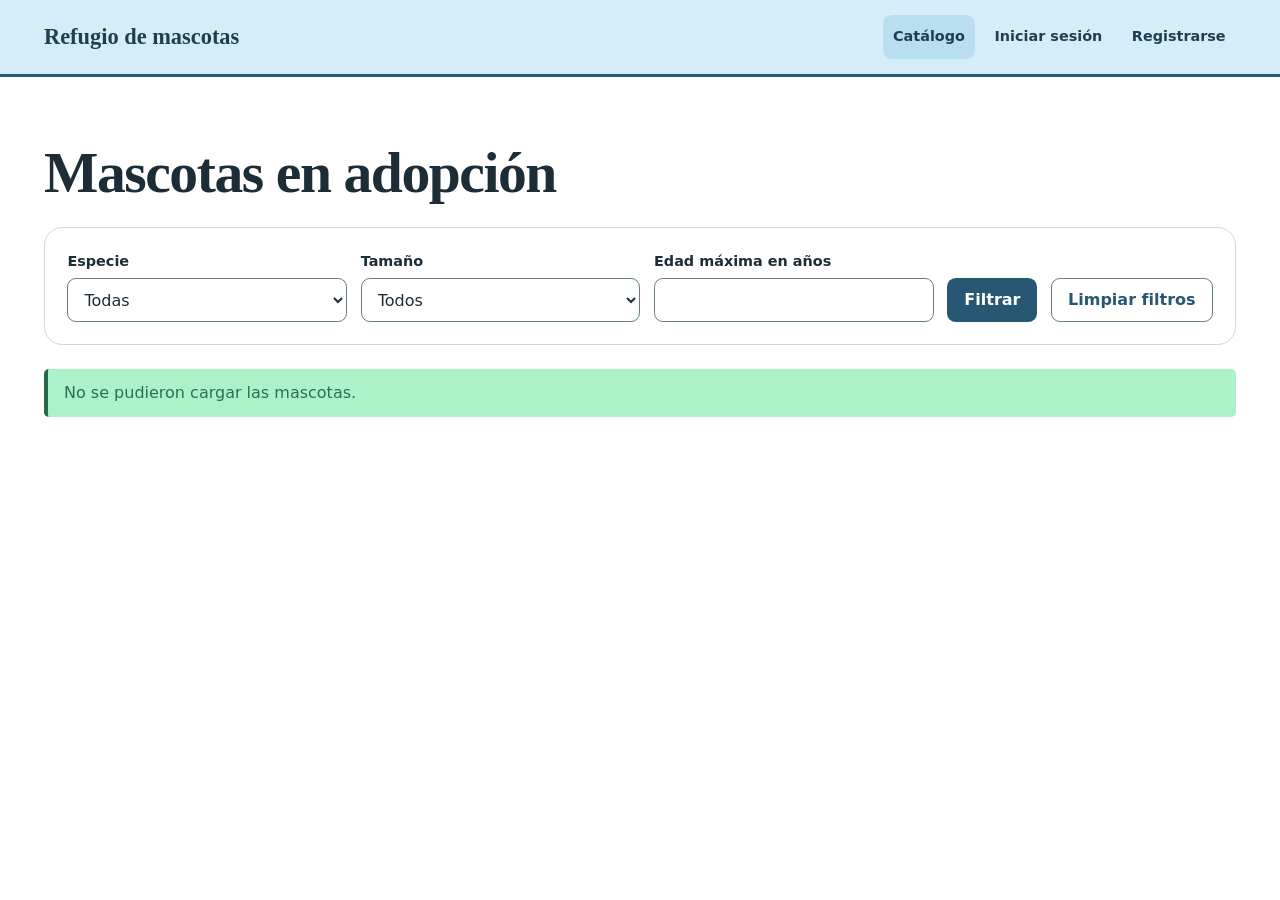
<file: html/index.html>
<!DOCTYPE html>
<html lang="es">

<head>
    <meta charset="UTF-8">
    <meta name="viewport" content="width=device-width, initial-scale=1.0">
    <script src="../js/catalogo.js" defer></script>
    <link rel="stylesheet" href="../css/index.css">
    <title>Mascotas en adopción | Refugio de mascotas</title>
</head>

<body>
    <header>
        <p>Refugio de mascotas</p>

        <nav aria-label="Menú principal">
            <a href="index.html" aria-current="page">Catálogo</a>
            <a href="login.html" id="enlace-login">Iniciar sesión</a>
            <a href="register.html" id="enlace-registro">Registrarse</a>
            <a href="admin.html" id="enlace-admin" hidden>Administración</a>
            <button type="button" id="cerrar-sesion" hidden>Cerrar sesión</button>
        </nav>
    </header>

    <main>
        <h1>Mascotas en adopción</h1>

        <form id="form-filtros">
            <div>
                <label for="filtro-especie">Especie</label>
                <select id="filtro-especie" name="especie">
                    <option value="">Todas</option>
                    <option value="perro">Perro</option>
                    <option value="gato">Gato</option>
                </select>
            </div>

            <div>
                <label for="filtro-tamano">Tamaño</label>
                <select id="filtro-tamano" name="tamano">
                    <option value="">Todos</option>
                    <option value="pequeno">Pequeño</option>
                    <option value="mediano">Mediano</option>
                    <option value="grande">Grande</option>
                </select>
            </div>

            <div>
                <label for="filtro-edad">Edad máxima en años</label>
                <input type="number" id="filtro-edad" name="edad" min="0" step="any">
            </div>

            <button type="submit">Filtrar</button>
            <button type="reset">Limpiar filtros</button>
        </form>

        <p id="mensaje-catalogo" role="status"></p>

        <div id="lista-mascotas"></div>

        <template id="plantilla-mascota">
            <article class="tarjeta-mascota">
                <img class="mascota-foto" alt="" loading="lazy">
                <h2 class="mascota-nombre"></h2>
                <p class="mascota-especie"></p>
                <p class="mascota-edad"></p>
                <p class="mascota-tamano"></p>
                <p class="mascota-vacuna"></p>
                <button type="button" class="boton-postular">Postularme</button>
            </article>
        </template>

        <dialog id="dialogo-postulacion" aria-labelledby="titulo-postulacion">
            <h2 id="titulo-postulacion">Confirmar postulación</h2>
            <p>Vas a solicitar la adopción de <strong id="nombre-postulacion"></strong>.</p>

            <form id="form-postulacion">
                <button type="submit" id="confirmar-postulacion">Enviar solicitud</button>
                <button type="button" id="cancelar-postulacion">Cancelar</button>
            </form>

            <p id="mensaje-postulacion" role="status"></p>
        </dialog>
    </main>
</body>

</html>
</file>
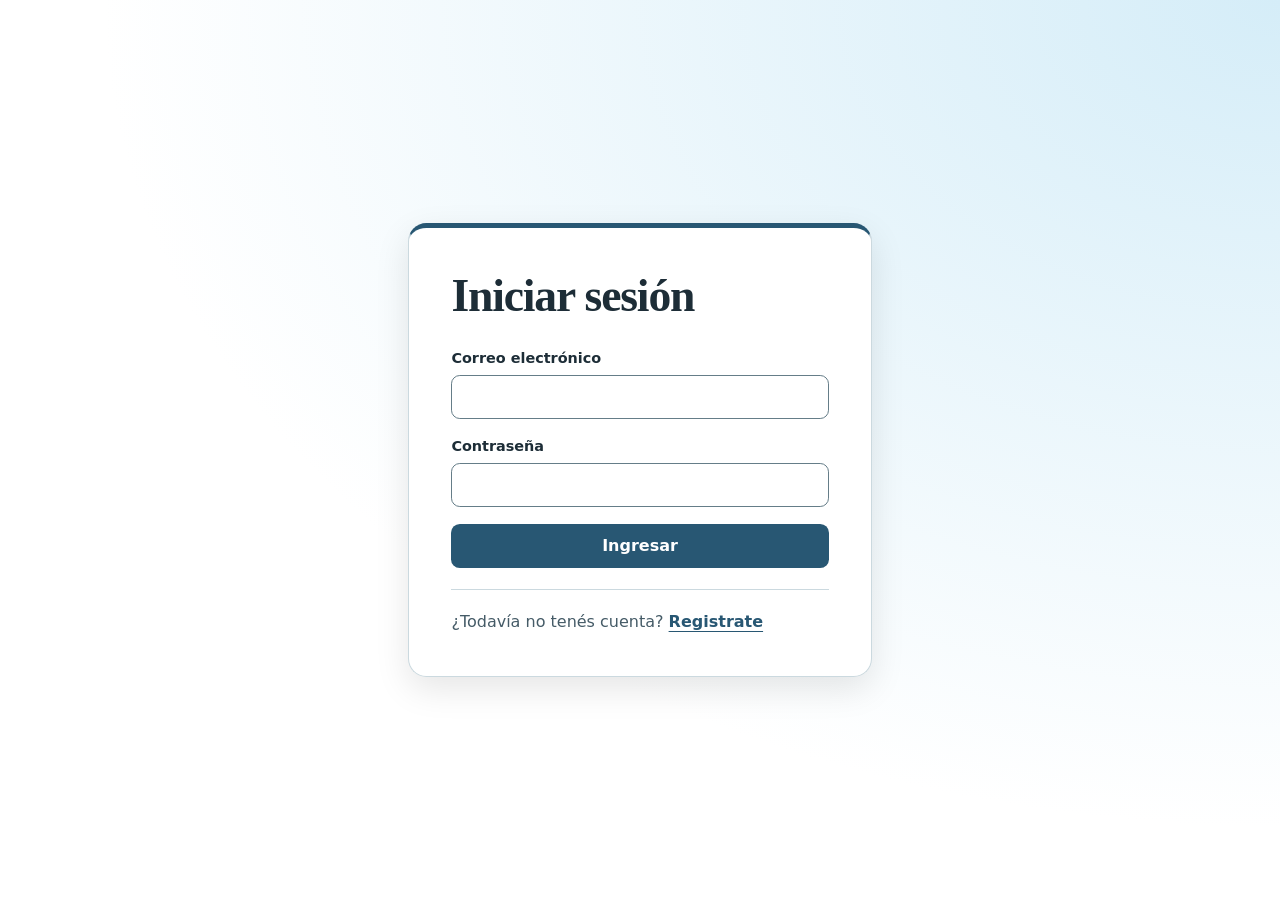
<file: html/admin.html>
<!DOCTYPE html>
<html lang="es">

<head>
    <meta charset="UTF-8">
    <meta name="viewport" content="width=device-width, initial-scale=1.0">
    <title>Administración | Refugio de mascotas</title>
    <script src="../js/admin.js" defer></script>
    <link rel="stylesheet" href="../css/admin.css">
</head>

<body>
    <header>
        <h1>Panel de administración</h1>

        <nav aria-label="Menú de administración">
            <a href="#mascotas">Mascotas</a>
            <a href="#solicitudes">Solicitudes</a>
            <a href="#usuarios">Usuarios</a>
            <a href="#dashboard">Dashboard</a>
            <a href="index.html">Ver catálogo</a>
        </nav>


        <button type="button" id="cerrar-sesion">Cerrar sesión</button>
    </header>

    <main>
        <p id="mensaje-admin" role="status"></p>

        <section id="mascotas">
            <h2>Gestión de mascotas</h2>

            <form id="form-mascota" method="post">
                <input type="hidden" id="mascota-id" name="id">

                <div>
                    <label for="mascota-nombre">Nombre</label>
                    <input type="text" id="mascota-nombre" name="nombre" required>
                </div>

                <div>
                    <label for="mascota-especie">Especie</label>
                    <select id="mascota-especie" name="especie" required>
                        <option value="">Elegí una especie</option>
                        <option value="perro">Perro</option>
                        <option value="gato">Gato</option>
                    </select>
                </div>

                <div>
                    <label for="mascota-edad">Edad en años</label>
                    <input type="number" id="mascota-edad" name="edad" min="0" step="any" required>
                </div>

                <div>
                    <label for="mascota-tamano">Tamaño</label>
                    <select id="mascota-tamano" name="tamano" required>
                        <option value="">Elegí un tamaño</option>
                        <option value="pequeno">Pequeño</option>
                        <option value="mediano">Mediano</option>
                        <option value="grande">Grande</option>
                    </select>
                </div>

                <div>
                    <label for="mascota-foto">URL de la foto</label>
                    <input type="url" id="mascota-foto" name="foto" required>
                </div>

                <div>
                    <label>
                        <input type="checkbox" name="vacuna">
                        Vacunada
                    </label>

                    <label>
                        <input type="checkbox" name="disponible" checked>
                        Disponible para adopción
                    </label>
                </div>

                <button type="submit">Guardar mascota</button>
                <button type="reset">Limpiar formulario</button>
            </form>

            <table>
                <caption>Mascotas del refugio</caption>
                <thead>
                    <tr>
                        <th scope="col">Nombre</th>
                        <th scope="col">Especie</th>
                        <th scope="col">Edad</th>
                        <th scope="col">Tamaño</th>
                        <th scope="col">Disponibilidad</th>
                        <th scope="col">Acciones</th>
                    </tr>
                </thead>
                <tbody id="lista-mascotas"></tbody>
            </table>
        </section>

        <section id="solicitudes">
            <h2>Solicitudes de adopción</h2>

            <table>
                <caption>Postulaciones recibidas</caption>
                <thead>
                    <tr>
                        <th scope="col">Solicitante</th>
                        <th scope="col">Correo</th>
                        <th scope="col">Mascota</th>
                        <th scope="col">Fecha</th>
                        <th scope="col">Estado</th>
                        <th scope="col">Acciones</th>
                    </tr>
                </thead>
                <tbody id="lista-solicitudes"></tbody>
            </table>
        </section>

        <section id="usuarios">
            <h2>Gestión de usuarios</h2>

            <h3>Crear usuario</h3>
            <form id="form-usuario" method="post">
                <div>
                    <label for="usuario-nombre">Nombre completo</label>
                    <input type="text" id="usuario-nombre" name="nombre" required>
                </div>

                <div>
                    <label for="usuario-email">Correo electrónico</label>
                    <input type="email" id="usuario-email" name="email" required>
                </div>

                <div>
                    <label for="usuario-password">Contraseña</label>
                    <input type="password" id="usuario-password" name="password" autocomplete="new-password" required>
                </div>

                <div>
                    <label for="usuario-role">Rol</label>
                    <select id="usuario-role" name="role">
                        <option value="USUARIO">Usuario</option>
                        <option value="ADMIN">Administrador</option>
                    </select>
                </div>

                <button type="submit">Crear usuario</button>
            </form>

            <h3>Cambiar contraseña</h3>
            <form id="form-cambiar-password" method="post">
                <div>
                    <label for="usuario-seleccionado">Usuario</label>
                    <select id="usuario-seleccionado" name="userId" required>
                        <option value="">Elegí un usuario</option>
                    </select>
                </div>

                <div>
                    <label for="nueva-password">Nueva contraseña</label>
                    <input type="password" id="nueva-password" name="password" autocomplete="new-password" required>
                </div>

                <button type="submit">Cambiar contraseña</button>
            </form>
        </section>

        <section id="dashboard">
            <h2>Dashboard</h2>
            <h3>Solicitudes por estado</h3>
            <label for="filtro-dashboard">Estado de las solicitudes</label>
            <select id="filtro-dashboard">
                <option value="">Todos los estados</option>
                <option value="En revisión">En revisión</option>
                <option value="Aprobada">Aprobada</option>
                <option value="Rechazada">Rechazada</option>
            </select>

            <p id="resumen-dashboard" role="status"></p>
            <canvas id="grafico-solicitudes" aria-label="Gráfico de solicitudes por estado" role="img"></canvas>
        </section>
    </main>
</body>

</html>
</file>
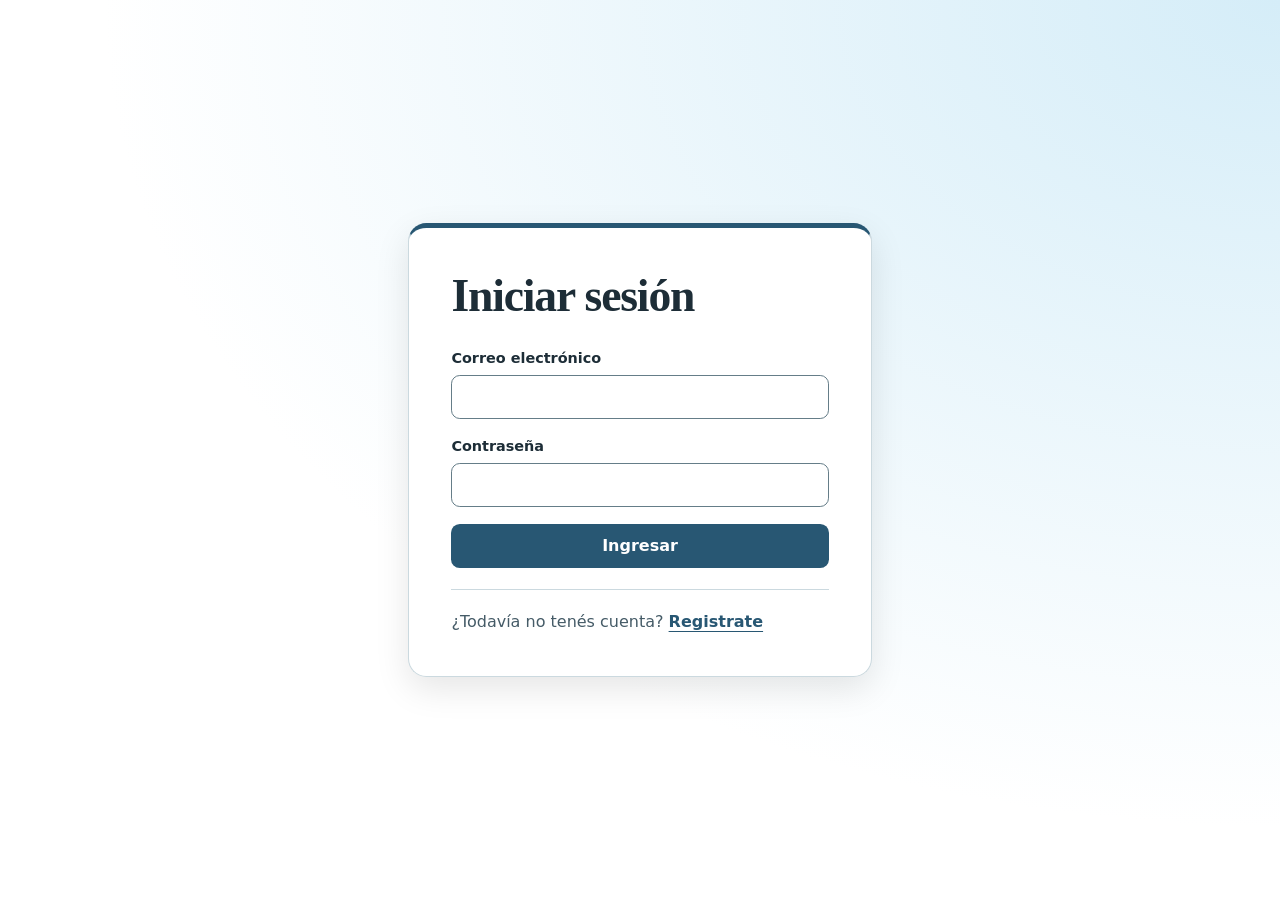
<file: html/login.html>
<!DOCTYPE html>
<html lang="es">
<head>
  <meta charset="UTF-8">
  <meta name="viewport" content="width=device-width, initial-scale=1.0">
  <script src="../js/login.js" defer></script>
  <link rel="stylesheet" href="..//css/login.css">
  <title>Iniciar sesión | Refugio de mascotas</title>
</head>
<body>
  <main>
    <h1>Iniciar sesión</h1>

    <form id="form-login" method="post">
      <div>
        <label for="email">Correo electrónico</label>
        <input type="email" id="email" name="email" autocomplete="username" required>
      </div>

      <div>
        <label for="password">Contraseña</label>
        <input type="password" id="password" name="password" autocomplete="current-password" required>
      </div>

      <button type="submit">Ingresar</button>
    </form>

    <p>¿Todavía no tenés cuenta? <a href="register.html">Registrate</a></p>
  </main>
</body>
</html>
</file>
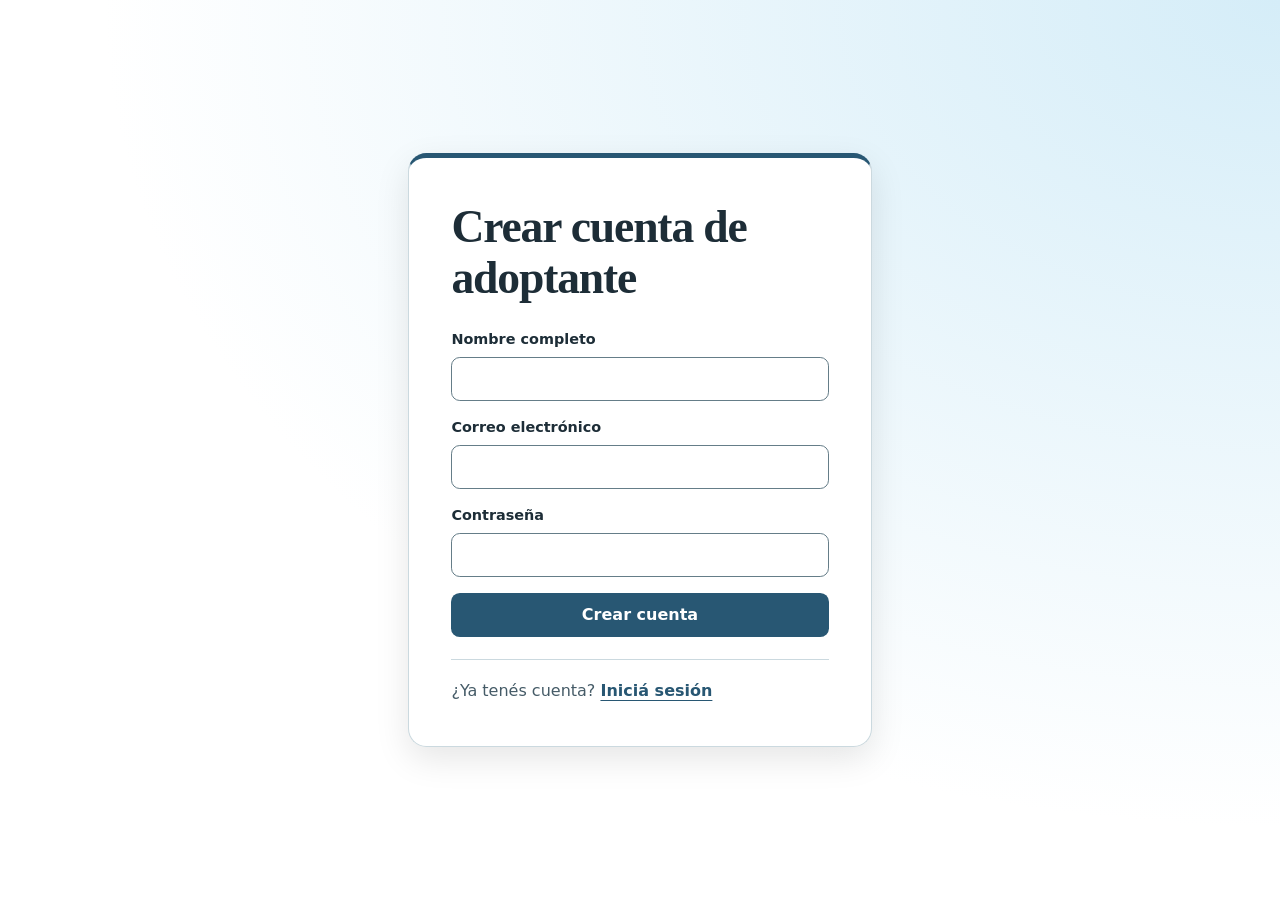
<file: html/register.html>
<!DOCTYPE html>
<html lang="es">
<head>
  <meta charset="UTF-8">
  <meta name="viewport" content="width=device-width, initial-scale=1.0">
  <script src="../js/register.js" defer></script>
  <link rel="stylesheet" href="..//css/register.css">
  <title>Crear cuenta | Refugio de mascotas</title>
</head>
<body>
  <main>
    <h1>Crear cuenta de adoptante</h1>

    <form id="form-registro" method="post">
      <div>
        <label for="nombre">Nombre completo</label>
        <input type="text" id="nombre" name="nombre" autocomplete="name" required>
      </div>

      <div>
        <label for="email">Correo electrónico</label>
        <input type="email" id="email" name="email" autocomplete="email" required>
      </div>

      <div>
        <label for="password">Contraseña</label>
        <input type="password" id="password" name="password" autocomplete="new-password" required>
      </div>

      <button type="submit">Crear cuenta</button>
    </form>

    <p>¿Ya tenés cuenta? <a href="login.html">Iniciá sesión</a></p>
  </main>
</body>
</html>
</file>
<file: css/index.css>
/* Paleta celeste y blanco */
:root {
  color-scheme: light;
  --fondo: #FFFFFF;
  --superficie: #FFFFFF;
  --campo: #FFFFFF;
  --tinta: #1D2D37;
  --texto-suave: #455B67;
  --primario: #285773;
  --sobre-primario: #FFFFFF;
  --primario-hover: #1E4359;
  --variante: #E2F2FA;
  --secundario: #266A4B;
  --contenedor-secundario: #ACF2C9;
  --sobre-contenedor-secundario: #2D7050;
  --borde: #CBD9DF;
  --borde-control: #657D88;
  --cabecera: #D5EDF8;
  --sobre-cabecera: #203E51;
  --cabecera-hover: #B9DEEF;
  --acento-cabecera: #285773;
  --radio: 1.15rem;
  --sombra: 0 12px 34px rgb(0 0 0 / 10%);
  --margen: clamp(1rem, 4vw, 2.75rem);
  font-family: system-ui, sans-serif;
  line-height: 1.5;
}

*, *::before, *::after {
  box-sizing: border-box;
}

[hidden] {
  display: none !important;
}

body {
  margin: 0;
  background: var(--fondo);
  color: var(--tinta);
}

:is(h1, h2, h3, p) {
  margin: 0;
  overflow-wrap: anywhere;
}

:is(h1, h2) {
  font-family: Georgia, serif;
  line-height: 1.12;
  letter-spacing: -.025em;
}

h1 {
  font-size: clamp(2.15rem, 4.8vw, 3.6rem);
}

h2 {
  font-size: clamp(1.55rem, 3.5vw, 2.15rem);
}

a {
  color: var(--primario);
  text-underline-offset: .22em;
}

a:hover {
  text-decoration-thickness: 2px;
}

:focus-visible {
  outline: 3px solid var(--primario);
  outline-offset: 3px;
}

:is(input, select, button) {
  font: inherit;
}

label {
  display: block;
  margin-bottom: .35rem;
  font-size: .9rem;
  font-weight: 650;
}

:is(input:not([type="checkbox"], [type="hidden"]), select) {
  width: 100%;
  min-width: 0;
  min-height: 2.75rem;
  padding: .55rem .75rem;
  border: 1px solid var(--borde-control);
  border-radius: .55rem;
  background: var(--campo);
  color: var(--tinta);
}

input[type="checkbox"] {
  width: 1.15rem;
  height: 1.15rem;
  margin: 0;
  accent-color: var(--primario);
}

button {
  min-width: 0;
  min-height: 2.75rem;
  padding: .55rem 1rem;
  border: 1px solid transparent;
  border-radius: .55rem;
  background: var(--primario);
  color: var(--sobre-primario);
  font-weight: 700;
  line-height: 1.25;
  cursor: pointer;
}

button:hover:not(:disabled) {
  background: var(--primario-hover);
}

button:disabled {
  opacity: .6;
  cursor: default;
}

button[type="reset"] {
  border-color: var(--borde-control);
  background: var(--superficie);
  color: var(--primario);
}

button[type="reset"]:hover:not(:disabled) {
  background: var(--variante);
}

[role="status"]:empty {
  margin: 0;
}

[role="status"]:not(:empty) {
  margin-block: 1rem;
  padding: .75rem 1rem;
  border-inline-start: .25rem solid var(--secundario);
  border-radius: .3rem;
  background: var(--contenedor-secundario);
  color: var(--sobre-contenedor-secundario);
}

/* Cabecera y contenido */

body > header {
  display: flex;
  flex-wrap: wrap;
  align-items: center;
  justify-content: space-between;
  column-gap: 2rem;
  row-gap: .75rem;
  padding: .95rem max(var(--margen), calc((100% - 76rem) / 2));
  border-bottom: .2rem solid var(--acento-cabecera);
  background: var(--cabecera);
  color: var(--sobre-cabecera);
}

header > p {
  font-family: Georgia, serif;
  font-size: 1.4rem;
  font-weight: 700;
}

body nav {
  display: flex;
  flex-wrap: wrap;
  align-items: center;
  gap: .3rem .55rem;
}

body nav a {
  display: inline-flex;
  align-items: center;
  min-height: 2.75rem;
  padding: .4rem .65rem;
  border-radius: .55rem;
  color: inherit;
  font-size: .9rem;
  font-weight: 650;
  text-decoration: none;
}

body nav a:is(:hover, [aria-current="page"]) {
  background: var(--cabecera-hover);
}

body header button {
  border-color: var(--acento-cabecera);
  background: transparent;
  color: inherit;
  font-size: .9rem;
}

body header button:hover:not(:disabled) {
  background: var(--cabecera-hover);
}

header :focus-visible {
  outline-color: var(--acento-cabecera);
}

body main {
  width: min(76rem, calc(100% - 2 * var(--margen)));
  margin-inline: auto;
  padding-block: clamp(1.6rem, 5vw, 4rem);
}

/* Catálogo */

#cancelar-postulacion {
  border-color: var(--borde-control);
  background: var(--superficie);
  color: var(--primario);
}

#cancelar-postulacion:hover:not(:disabled) {
  background: var(--variante);
}

main > h1 {
  margin-bottom: 1.35rem;
}

#form-filtros {
  display: grid;
  align-items: end;
  gap: .85rem;
  margin-bottom: 1.5rem;
  padding: clamp(1rem, 3vw, 1.4rem);
  border: 1px solid var(--borde);
  border-radius: var(--radio);
  background: var(--superficie);
}

#lista-mascotas {
  display: grid;
  grid-template-columns: repeat(auto-fill, minmax(min(100%, 16rem), 1fr));
  gap: 1.2rem;
}

.tarjeta-mascota {
  display: flex;
  flex-direction: column;
  align-items: flex-start;
  min-width: 0;
  gap: .35rem;
  padding: 0 1rem 1rem;
  overflow: hidden;
  border: 1px solid var(--borde);
  border-radius: var(--radio);
  background: var(--superficie);
  box-shadow: var(--sombra);
}

.mascota-foto {
  width: calc(100% + 2rem);
  aspect-ratio: 4 / 3;
  margin-inline: -1rem;
  margin-bottom: .65rem;
  background: var(--variante);
  object-fit: cover;
}

.tarjeta-mascota p {
  color: var(--texto-suave);
}

.tarjeta-mascota .mascota-especie {
  padding: .2rem .65rem;
  border-radius: 2rem;
  background: var(--contenedor-secundario);
  color: var(--sobre-contenedor-secundario);
  font-size: .85rem;
  font-weight: 700;
  text-transform: capitalize;
}

.boton-postular {
  align-self: stretch;
  margin-top: auto;
}

.mascota-vacuna {
  margin-bottom: .65rem;
}

#dialogo-postulacion {
  width: min(29rem, calc(100% - 2 * var(--margen)));
  max-height: calc(100% - 2 * var(--margen));
  padding: clamp(1rem, 4vw, 1.75rem);
  border: 1px solid var(--borde);
  border-radius: var(--radio);
  background: var(--superficie);
  color: var(--tinta);
  box-shadow: var(--sombra);
}

#dialogo-postulacion::backdrop {
  background: rgb(0 0 0 / 63%);
}

#dialogo-postulacion h2 + p {
  margin-top: .75rem;
}

#form-postulacion {
  display: flex;
  flex-wrap: wrap;
  gap: .65rem;
  margin-top: 1.35rem;
}

#form-postulacion button {
  flex: 1 1 9rem;
}

@media (min-width: 33rem) {
  #form-filtros {
    grid-template-columns: repeat(3, minmax(0, 1fr));
  }
}

@media (min-width: 53rem) {
  #form-filtros {
    grid-template-columns: repeat(3, minmax(0, 1fr)) auto auto;
  }
}
</file>
<file: css/admin.css>
/* Paleta celeste y blanco */
:root {
  color-scheme: light;
  --fondo: #FFFFFF;
  --superficie: #FFFFFF;
  --campo: #FFFFFF;
  --tinta: #1D2D37;
  --primario: #285773;
  --sobre-primario: #FFFFFF;
  --primario-hover: #1E4359;
  --variante: #E2F2FA;
  --tenue: #F4F8FA;
  --secundario: #266A4B;
  --contenedor-secundario: #ACF2C9;
  --sobre-contenedor-secundario: #2D7050;
  --borde: #CBD9DF;
  --borde-control: #657D88;
  --cabecera: #D5EDF8;
  --sobre-cabecera: #203E51;
  --cabecera-hover: #B9DEEF;
  --acento-cabecera: #285773;
  --radio: 1.15rem;
  --sombra: 0 12px 34px rgb(0 0 0 / 10%);
  --margen: clamp(1rem, 4vw, 2.75rem);
  font-family: system-ui, sans-serif;
  line-height: 1.5;
}

*, *::before, *::after {
  box-sizing: border-box;
}

[hidden] {
  display: none !important;
}

body {
  margin: 0;
  background: var(--fondo);
  color: var(--tinta);
}

:is(h1, h2, h3, p) {
  margin: 0;
  overflow-wrap: anywhere;
}

:is(h1, h2) {
  font-family: Georgia, serif;
  line-height: 1.12;
  letter-spacing: -.025em;
}

h1 {
  font-size: clamp(2.15rem, 4.8vw, 3.6rem);
}

h2 {
  font-size: clamp(1.55rem, 3.5vw, 2.15rem);
}

a {
  color: var(--primario);
  text-underline-offset: .22em;
}

a:hover {
  text-decoration-thickness: 2px;
}

:focus-visible {
  outline: 3px solid var(--primario);
  outline-offset: 3px;
}

:is(input, select, button) {
  font: inherit;
}

label {
  display: block;
  margin-bottom: .35rem;
  font-size: .9rem;
  font-weight: 650;
}

:is(input:not([type="checkbox"], [type="hidden"]), select) {
  width: 100%;
  min-width: 0;
  min-height: 2.75rem;
  padding: .55rem .75rem;
  border: 1px solid var(--borde-control);
  border-radius: .55rem;
  background: var(--campo);
  color: var(--tinta);
}

input[type="checkbox"] {
  width: 1.15rem;
  height: 1.15rem;
  margin: 0;
  accent-color: var(--primario);
}

button {
  min-width: 0;
  min-height: 2.75rem;
  padding: .55rem 1rem;
  border: 1px solid transparent;
  border-radius: .55rem;
  background: var(--primario);
  color: var(--sobre-primario);
  font-weight: 700;
  line-height: 1.25;
  cursor: pointer;
}

button:hover:not(:disabled) {
  background: var(--primario-hover);
}

button:disabled {
  opacity: .6;
  cursor: default;
}

button[type="reset"] {
  border-color: var(--borde-control);
  background: var(--superficie);
  color: var(--primario);
}

button[type="reset"]:hover:not(:disabled) {
  background: var(--variante);
}

[role="status"]:empty {
  margin: 0;
}

[role="status"]:not(:empty) {
  margin-block: 1rem;
  padding: .75rem 1rem;
  border-inline-start: .25rem solid var(--secundario);
  border-radius: .3rem;
  background: var(--contenedor-secundario);
  color: var(--sobre-contenedor-secundario);
}

/* Cabecera y contenido */

body > header {
  display: flex;
  flex-wrap: wrap;
  align-items: center;
  justify-content: space-between;
  column-gap: 2rem;
  row-gap: .75rem;
  padding: .95rem max(var(--margen), calc((100% - 76rem) / 2));
  border-bottom: .2rem solid var(--acento-cabecera);
  background: var(--cabecera);
  color: var(--sobre-cabecera);
}

body nav {
  display: flex;
  flex-wrap: wrap;
  align-items: center;
  gap: .3rem .55rem;
}

body nav a {
  display: inline-flex;
  align-items: center;
  min-height: 2.75rem;
  padding: .4rem .65rem;
  border-radius: .55rem;
  color: inherit;
  font-size: .9rem;
  font-weight: 650;
  text-decoration: none;
}

body nav a:is(:hover, [aria-current="page"]) {
  background: var(--cabecera-hover);
}

body header button {
  border-color: var(--acento-cabecera);
  background: transparent;
  color: inherit;
  font-size: .9rem;
}

body header button:hover:not(:disabled) {
  background: var(--cabecera-hover);
}

header :focus-visible {
  outline-color: var(--acento-cabecera);
}

body main {
  width: min(76rem, calc(100% - 2 * var(--margen)));
  margin-inline: auto;
  padding-block: clamp(1.6rem, 5vw, 4rem);
}

/* Administración */

header h1 {
  font-size: clamp(1.5rem, 3.2vw, 2.1rem);
}

main {
  display: grid;
  gap: 1.2rem;
}

main > [role="status"]:empty {
  position: absolute;
}

main > [role="status"]:not(:empty) {
  margin: 0;
}

section {
  min-width: 0;
  padding: clamp(1rem, 3vw, 1.65rem);
  border: 1px solid var(--borde);
  border-radius: var(--radio);
  background: var(--superficie);
  box-shadow: var(--sombra);
}

h2 {
  margin-bottom: 1.25rem;
}

h3 {
  margin-bottom: .75rem;
  color: var(--primario);
  font-size: 1rem;
}

form {
  display: grid;
  grid-template-columns: repeat(auto-fit, minmax(min(100%, 13rem), 1fr));
  align-items: end;
  gap: .9rem;
  padding: clamp(.75rem, 2vw, 1.1rem);
  border-radius: .75rem;
  background: var(--variante);
}

form :is(button[type="submit"], button[type="reset"]) {
  justify-self: start;
}

#form-mascota label:has(input[type="checkbox"]) {
  display: flex;
  align-items: center;
  gap: .55rem;
  min-height: 2.75rem;
  margin: 0;
  cursor: pointer;
}

#form-mascota label:has(input[type="checkbox"]) input {
  flex-shrink: 0;
}

form + :is(h3, table) {
  margin-top: 1.35rem;
}

table {
  width: 100%;
  border-collapse: collapse;
  font-size: .9rem;
  text-align: left;
}

caption {
  padding-bottom: .6rem;
  color: var(--primario);
  font-weight: 700;
  text-align: left;
}

:is(th, td) {
  padding: .7rem .65rem;
  border-bottom: 1px solid var(--borde);
  overflow-wrap: anywhere;
}

th {
  background: var(--variante);
  color: var(--primario);
}

tbody tr:nth-child(even) {
  background: var(--tenue);
}

td:last-child button {
  margin: .2rem .35rem .2rem 0;
}

td select {
  min-width: 8.75rem;
}

canvas {
  display: block;
  max-width: 100%;
  height: auto;
}

@media (max-width: 52rem) {
  table {
    display: block;
    overflow-x: auto;
  }

  :is(th, td) {
    min-width: 5.5rem;
  }
}
</file>
<file: css/login.css>
/* Paleta celeste y blanco */
:root {
  color-scheme: light;
  --fondo: #FFFFFF;
  --superficie: #FFFFFF;
  --campo: #FFFFFF;
  --tinta: #1D2D37;
  --texto-suave: #455B67;
  --primario: #285773;
  --sobre-primario: #FFFFFF;
  --primario-hover: #1E4359;
  --fondo-acceso: #D5EDF8;
  --borde: #CBD9DF;
  --borde-control: #657D88;
  --radio: 1.15rem;
  --sombra: 0 12px 34px rgb(0 0 0 / 10%);
  --margen: clamp(1rem, 4vw, 2.75rem);
  font-family: system-ui, sans-serif;
  line-height: 1.5;
}

*, *::before, *::after {
  box-sizing: border-box;
}

[hidden] {
  display: none !important;
}

body {
  margin: 0;
  background: var(--fondo);
  color: var(--tinta);
}

:is(h1, p) {
  margin: 0;
  overflow-wrap: anywhere;
}

h1 {
  font-family: Georgia, serif;
  line-height: 1.12;
  letter-spacing: -.025em;
}

a {
  color: var(--primario);
  text-underline-offset: .22em;
}

a:hover {
  text-decoration-thickness: 2px;
}

:focus-visible {
  outline: 3px solid var(--primario);
  outline-offset: 3px;
}

:is(input, button) {
  font: inherit;
}

label {
  display: block;
  margin-bottom: .35rem;
  font-size: .9rem;
  font-weight: 650;
}

input {
  width: 100%;
  min-width: 0;
  min-height: 2.75rem;
  padding: .55rem .75rem;
  border: 1px solid var(--borde-control);
  border-radius: .55rem;
  background: var(--campo);
  color: var(--tinta);
}

button {
  min-width: 0;
  min-height: 2.75rem;
  padding: .55rem 1rem;
  border: 1px solid transparent;
  border-radius: .55rem;
  background: var(--primario);
  color: var(--sobre-primario);
  font-weight: 700;
  line-height: 1.25;
  cursor: pointer;
}

button:hover:not(:disabled) {
  background: var(--primario-hover);
}

button:disabled {
  opacity: .6;
  cursor: default;
}

[role="status"]:empty {
  margin: 0;
}

/* Inicio de sesión */

body {
  display: grid;
  min-height: 100vh;
  min-height: 100dvh;
  padding: var(--margen);
  background:
    radial-gradient(ellipse at top right, var(--fondo-acceso), transparent 65%),
    var(--fondo);
}

body main {
  width: min(100%, 29rem);
  margin: auto;
  padding: clamp(1.25rem, 5vw, 2.65rem);
  border: 1px solid var(--borde);
  border-top: .35rem solid var(--primario);
  border-radius: var(--radio);
  background: var(--superficie);
  box-shadow: var(--sombra);
}

body h1 {
  font-size: clamp(2rem, 5vw, 2.85rem);
}

body form {
  display: grid;
  gap: 1.05rem;
  margin-block: 1.65rem 1.35rem;
}

body main > p {
  padding-top: 1.2rem;
  border-top: 1px solid var(--borde);
  color: var(--texto-suave);
}

body main > p a {
  font-weight: 700;
}
</file>
<file: css/register.css>
/* Paleta celeste y blanco */
:root {
  color-scheme: light;
  --fondo: #FFFFFF;
  --superficie: #FFFFFF;
  --campo: #FFFFFF;
  --tinta: #1D2D37;
  --texto-suave: #455B67;
  --primario: #285773;
  --sobre-primario: #FFFFFF;
  --primario-hover: #1E4359;
  --fondo-acceso: #D5EDF8;
  --borde: #CBD9DF;
  --borde-control: #657D88;
  --radio: 1.15rem;
  --sombra: 0 12px 34px rgb(0 0 0 / 10%);
  --margen: clamp(1rem, 4vw, 2.75rem);
  font-family: system-ui, sans-serif;
  line-height: 1.5;
}

*, *::before, *::after {
  box-sizing: border-box;
}

[hidden] {
  display: none !important;
}

body {
  margin: 0;
  background: var(--fondo);
  color: var(--tinta);
}

:is(h1, p) {
  margin: 0;
  overflow-wrap: anywhere;
}

h1 {
  font-family: Georgia, serif;
  line-height: 1.12;
  letter-spacing: -.025em;
}

a {
  color: var(--primario);
  text-underline-offset: .22em;
}

a:hover {
  text-decoration-thickness: 2px;
}

:focus-visible {
  outline: 3px solid var(--primario);
  outline-offset: 3px;
}

:is(input, button) {
  font: inherit;
}

label {
  display: block;
  margin-bottom: .35rem;
  font-size: .9rem;
  font-weight: 650;
}

input {
  width: 100%;
  min-width: 0;
  min-height: 2.75rem;
  padding: .55rem .75rem;
  border: 1px solid var(--borde-control);
  border-radius: .55rem;
  background: var(--campo);
  color: var(--tinta);
}

button {
  min-width: 0;
  min-height: 2.75rem;
  padding: .55rem 1rem;
  border: 1px solid transparent;
  border-radius: .55rem;
  background: var(--primario);
  color: var(--sobre-primario);
  font-weight: 700;
  line-height: 1.25;
  cursor: pointer;
}

button:hover:not(:disabled) {
  background: var(--primario-hover);
}

button:disabled {
  opacity: .6;
  cursor: default;
}

[role="status"]:empty {
  margin: 0;
}

/* Registro */

body {
  display: grid;
  min-height: 100vh;
  min-height: 100dvh;
  padding: var(--margen);
  background:
    radial-gradient(ellipse at top right, var(--fondo-acceso), transparent 65%),
    var(--fondo);
}

body main {
  width: min(100%, 29rem);
  margin: auto;
  padding: clamp(1.25rem, 5vw, 2.65rem);
  border: 1px solid var(--borde);
  border-top: .35rem solid var(--primario);
  border-radius: var(--radio);
  background: var(--superficie);
  box-shadow: var(--sombra);
}

body h1 {
  font-size: clamp(2rem, 5vw, 2.85rem);
}

body form {
  display: grid;
  gap: 1.05rem;
  margin-block: 1.65rem 1.35rem;
}

body main > p {
  padding-top: 1.2rem;
  border-top: 1px solid var(--borde);
  color: var(--texto-suave);
}

body main > p a {
  font-weight: 700;
}
</file>
